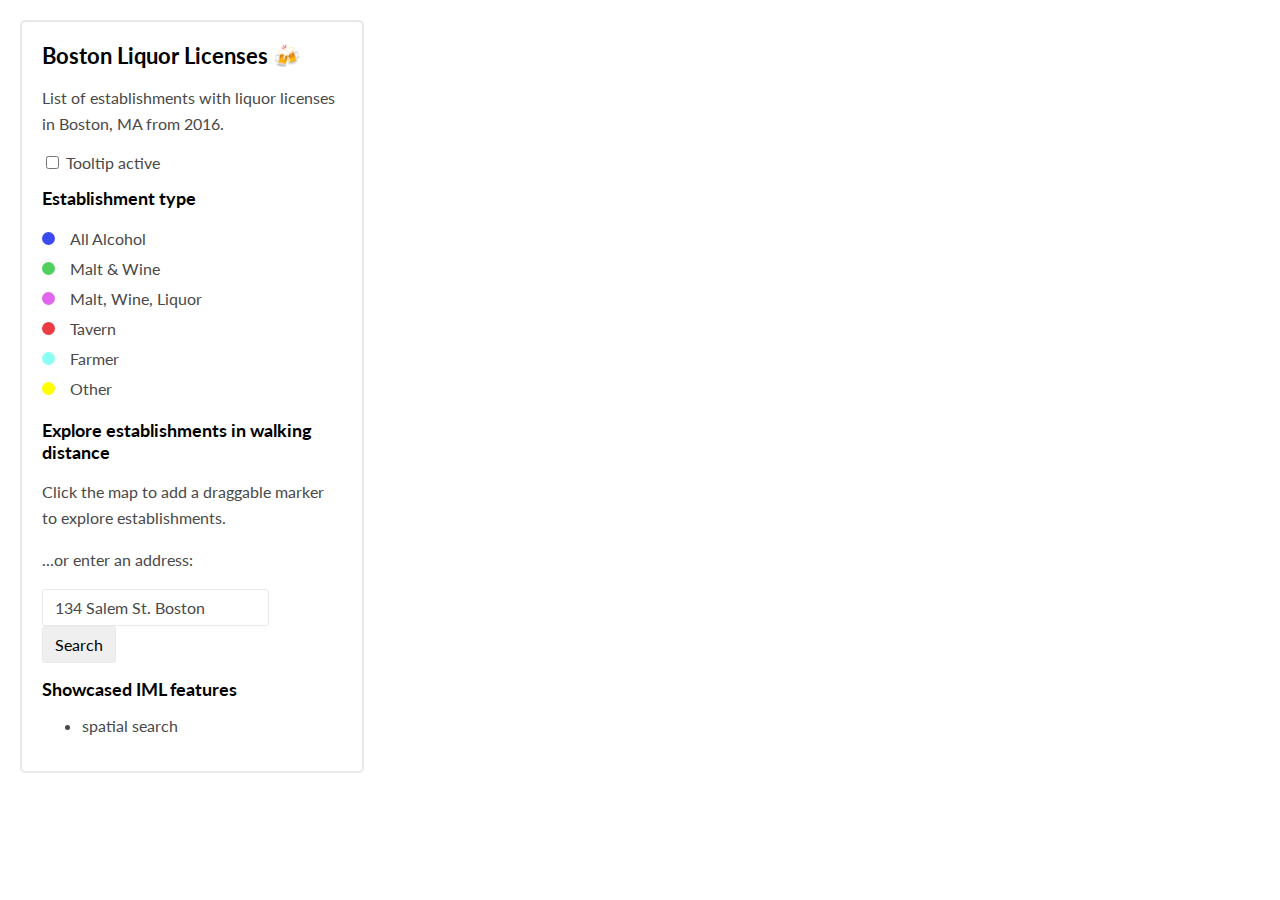
<file: boston-liquor-xyzmaps-iml/index.html>
<!DOCTYPE html>
<html>
	<head>
		<meta charset="utf-8">
      <meta http-equiv="Content-Type" content="text/html; charset=utf-8">
      <meta name="viewport" content="width=device-width, initial-scale=1.0, maximum-scale=1.0, user-scalable=no">
      <title>Boston Liquor</title>
      <script src="https://xyz.api.here.com/maps/latest/xyz-maps-common.min.js" type="text/javascript" charset="UTF-8" ></script>
      <script src="https://xyz.api.here.com/maps/latest/xyz-maps-core.min.js" type="text/javascript" charset="UTF-8" ></script>
      <script src="https://xyz.api.here.com/maps/latest/xyz-maps-display.min.js" type="text/javascript" charset="UTF-8" ></script>
      <link href="https://fonts.googleapis.com/css?family=Lato:400,700" rel="stylesheet">
      <link rel="stylesheet" href="index.css">
      <meta name="twitter:card" content="summary_large_image" />
      <meta name="twitter:site" content="@here" />
      <meta name="twitter:title" content="Boston Liquor" />
      <meta name="twitter:description" content="Interactive visualization of Boston liquor establishments" />
      <meta name="twitter:image" content="https://heremaps.github.io/xyz-showcase/boston-liquor-xyzmaps-iml/opengraph.png" />
      <meta property="og:url" content="https://heremaps.github.io/xyz-showcase/boston-liquor-xyzmaps-iml" />
      <meta property="og:type" content="website" />
      <meta property="og:title" content="Boston Liquor" />
      <meta property="og:description" content="Interactive visualization of Boston liquor establishments" />
      <meta property="og:image" content="https://heremaps.github.io/xyz-showcase/boston-liquor-xyzmaps-iml/opengraph.png" />
	</head>
   <body>
      <div id="map"></div>
      <div id="sidebar">
         <h1>Boston Liquor Licenses 🍻</h1>
         <p>List of establishments with liquor licenses in Boston, MA from 2016.</p>
         <input type="checkbox" id="tooltip">
         <label for="tooltip">Tooltip active</label>
         <h2>Establishment type</h2>
         <div class="line-parent"><div class="line" id="All_Alcohol-label" style="background: rgb(60, 75, 241);"></div>All Alcohol</div>
         <div class="line-parent"><div class="line" id="Malt_Wine-label" style="background: rgb(80, 208, 94);"></div>Malt &amp; Wine</div>
         <div class="line-parent"><div class="line" id="Malt_Wine_Liquor-label" style="background: rgb(226, 101, 240);"></div>Malt, Wine, Liquor</div>
         <div class="line-parent"><div class="line" id="Tavern-label" style="background: rgb(236, 59, 67);"></div>Tavern</div>
         <div class="line-parent"><div class="line" id="Farmer-label" style="background: rgb(139, 255, 242);"></div>Farmer</div>
         <div class="line-parent"><div class="line" id="Other-label" style="background: yellow;"></div>Other</div>
         <h2>Explore establishments in walking distance</h2>
         <div>
            <div class="clear-filter hidden">
               <div class="slider-container"><input type="range" min="1" max="60" value="20"><span>20 minutes</span></div>
               <p>Within a <strong>20</strong> minute walk of <strong>  Emerald Necklace Trl Boston</strong>, there are <strong>140</strong> establishments that serve liquor.</p>
               <button>Clear Filter</button>
            </div>
            <div class="search-address show">
               <p>Click the map to add a draggable marker to explore establishments.</p>
               <p>...or enter an address:</p>
               <input type="text" value="134 Salem St. Boston">
               <span style="margin-right: 10px; display: inline-block;"></span>
               <button>Search</button>
            </div>
         </div>
         <div>
			<h2>Showcased IML features</h2>
			<ul class="a">
			<li>spatial search</li>
			</ul>
         </div>
      </div>
      <script src="index.js"></script>
      <script src="flexible-polyline.js"></script>
   </body>
</html>
</file>
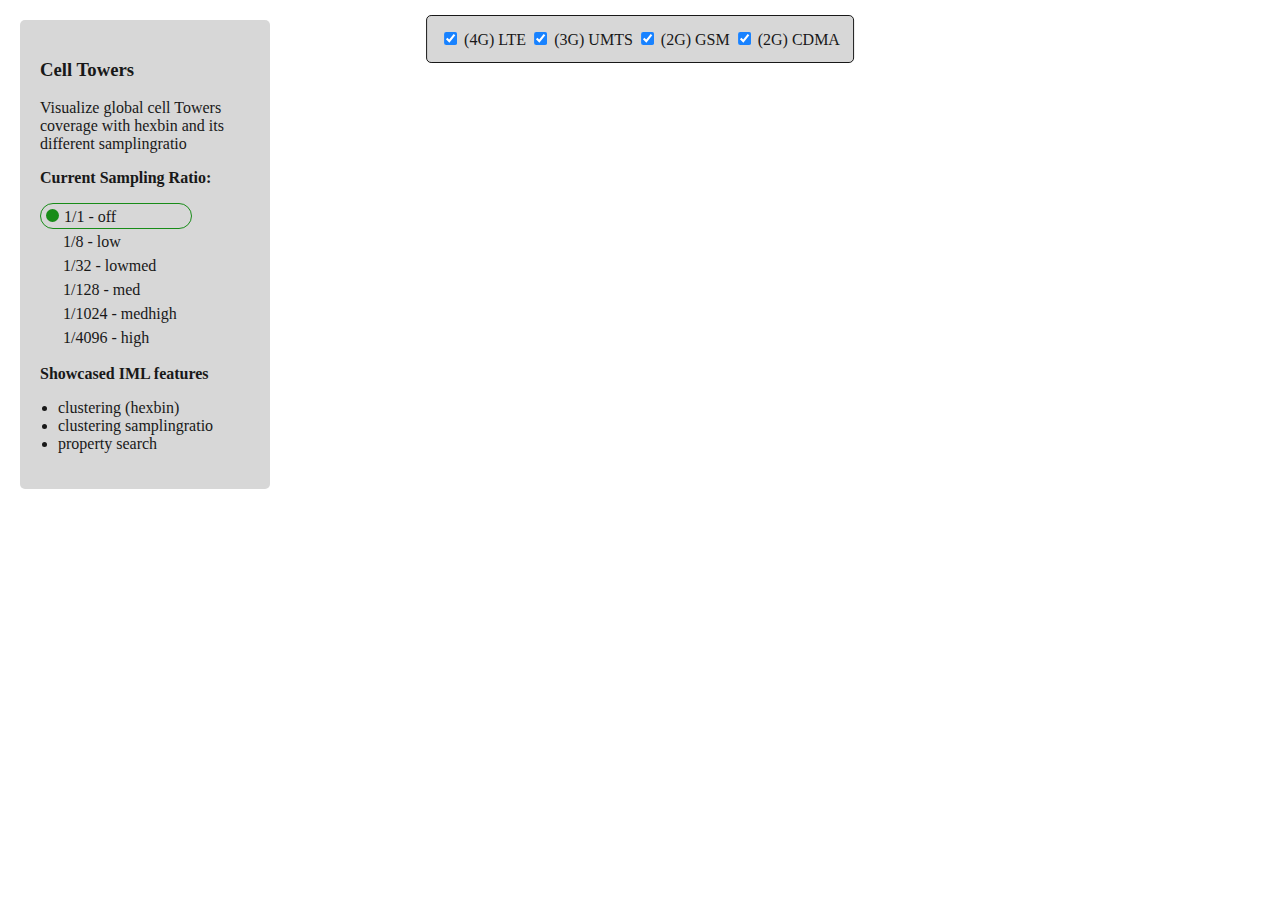
<file: cell-here-xyzmaps-iml/index.html>
<!DOCTYPE html>
<html>
	<head>
		<meta name="viewport" content="width=device-width, initial-scale=1.0, minimum-scale=1.0, user-scalable=no">
		<title>Display Cell  data with xyz maps</title>

	   	<script src="https://xyz.api.here.com/maps/latest/xyz-maps-common.min.js" type="text/javascript" charset="UTF-8" ></script>
	    <script src="https://xyz.api.here.com/maps/latest/xyz-maps-core.min.js" type="text/javascript" charset="UTF-8" ></script>
	    <script src="https://xyz.api.here.com/maps/latest/xyz-maps-display.min.js" type="text/javascript" charset="UTF-8" ></script>
		<link rel="stylesheet" href="index.css">

	</head>
	<body>
		<div id="map"></div>
		<div id="controller">
			<h3>Cell Towers</h3>
			<p>Visualize global cell Towers coverage with hexbin and its different samplingratio</p>
			<p><b>Current Sampling Ratio:</b></p>
			<div class="sampling activated" value="off">
				<label><div class="ratio" style="background: green;"></div>1/1 - off</label>
			</div>
			<div class="sampling" value="low">
				<label><div class="ratio" style="background: green;"></div>1/8 - low</label>
			</div>
			<div class="sampling" value="lowmed">
				<label><div class="ratio" style="background: green;"></div>1/32 - lowmed</label>
			</div>
			<div class="sampling" value="med">
				<label><div class="ratio" style="background: green;"></div>1/128 - med</label>
			</div>
			<div class="sampling" value="medhigh">
				<label><div class="ratio" style="background: green;"></div>1/1024 - medhigh</label>
			</div>
			<div class="sampling" value="high">
				<label><div class="ratio" style="background: green;"></div>1/4096 - high</label>
			</div>

			<p><b>Showcased IML features</b></p>
			<ul class="a">
			<li>clustering (hexbin)</li>
			<li>clustering samplingratio</li>
			<li>property search</li>
			</ul>
		</div>
		<div id="cell">
			<table>
			  <tr>
				<td>
				  <input type="checkbox" value="LTE" checked>
				  <label class="standard">(4G) LTE</label>
				</td>
				<td>
				  <input type="checkbox" value="UMTS" checked>
				  <label class="standard">(3G) UMTS</label>
				</td>
				<td>
				  <input type="checkbox" value="GSM" checked>
				  <label class="standard">(2G) GSM</label>
				</td>
				<td>
				  <input type="checkbox" value="CDMA" checked>
				  <label class="standard">(2G) CDMA</label>
				</td>
			  </tr>
			</table>
		</div>

		<!-- <div id="datasampling">
			<table>
				<tr>
					<td class="sampling">
						<div value="off">
							<input type="radio" value="off" name = "sampling" checked>
							<label value="off">1/1</label>
						</div>
					</td>
					<td class="sampling">
						<div value="low">
							<input type="radio" value="low" name = "sampling">
							<label>1/8</label>
						</div>
					</td>
					<td class="sampling">
						<div value="lowmed">
							<input type="radio" value="lowmed" name = "sampling">
							<label>1/32</label>
						</div>
					</td>
					<td class="sampling">
						<div value="med">
							<input type="radio" value="med" name = "sampling">
							<label>1/128</label>
						</div>
					</td>
					<td class="sampling">
						<div value="medhigh">
							<input type="radio" value="medhigh" name = "sampling">
							<label>1/1024</label>
						</div>
					</td>
					<td class="sampling">
						<div value="high">
							<input type="radio" value="high" name = "sampling">
							<label>1/4096</label>
						</div>
					</td>
				</tr>
			</table>
		</div> -->
		<script src="index.js"></script>
	</body>
</html>
</file>
<file: boston-liquor-xyzmaps-iml/index.css>
#map {
   height: 100%;
   width: 100%;
   position: absolute;
}

#sidebar {
   position: absolute;
   top: 0;
   left: 0;
   margin: 20px;
   padding: 20px;
   width: 300px;
   background: white;
   border: 2px solid #E9E9E9;
   z-index: 10000;
   color: #494949;
   border-radius: 5px;
}


body {
   margin: 0;
   padding: 0;
   font-family: 'Lato', -apple-system, BlinkMacSystemFont, "Segoe UI", "Roboto", "Oxygen",
     "Ubuntu", "Cantarell", "Fira Sans", "Droid Sans", "Helvetica Neue",
     sans-serif;
   -webkit-font-smoothing: antialiased;
   -moz-osx-font-smoothing: grayscale;
 }
 
 body {
    font-family: 12px;
 }
 
 .app {
    display: block;
    position: absolute;
    height: 100vh;
    width:100vw;
 }
 
 .map-grid {
    height: 100%;
    width: 100vw;
    display: grid;
    grid: repeat(1, 1fr) / repeat(1, 1fr);
    position: relative;
 }
 
 .line-parent {
    line-height: 30px;
 }
 
 .line {
    display: inline-block;
    border-radius: 50%;
    width: 13px;
    height: 13px;
    background: blue;
    margin-right: 15px;
 }
 
 .custom .leaflet-popup-tip {
    display: none;
 }
 .custom .leaflet-popup-content-wrapper {
    background: white;
    border: 1px solid #E9E9E9;
    color: #656565;
    padding: 0;
    border-radius: 0;
    box-shadow: none;
    font-family: 'Lato', sans-serif;
    font-size: 15px;
    transition: none;
 }
 
 h1 {
    font-size: 22px;
    color: black;
    margin-top: 0;
 }
 
 h2 {
    font-size: 18px;
    color: black;
 }
 
 h3 {
    margin: 0px;
    font-size: 16px;
    color: black;
    margin-bottom: 5px;
 }
 
 strong {
    color: black;
 }
 
 input {
    padding: 8px 12px;
    border: 1.5px solid #E9E9E9;
    border-radius: 3px;
    font-family: Lato;
    font-size: 16px;
    color: #494949;
 }
 
 button {
    padding: 8px 12px;
    border: 1.5px solid #E9E9E9;
    border-radius: 3px;
    font-family: Lato;
    font-size: 16px;
    cursor: pointer;
    transition: .3s all;
 }
 
 button:hover {
    background: #F3F3F3;
 }
 
 a {
    color: #3C4BF1;
    text-decoration: none;
    transition: .3s all;
 }
 
 a:hover {
    color: #6E7AFD;
 }
 
 #link {
    margin-top: 20px;
    display: block;
 }
 
 p {
    line-height: 26px;
 }
 
 .slider-container {
    display: -webkit-flex;
    display: flex;
    -webkit-align-items: center;
            align-items: center;
 }
 
 .hidden {
    display: none;
 }

 .show {
    display: block;
 }
</file>
<file: cell-here-xyzmaps-iml/index.css>
#map {
    position: absolute;
    overflow: hidden;
    top: 0;
    left: 0;
    width: 100%;
    height: 100%;
}
.a {
    padding-left: 18px;
}

#controller {
    position: absolute;
    background-color: lightgrey;
    padding: 20px;
    opacity: 0.9;
    left: 20px;
    top: 20px;
    width: 210px;
    border-radius: 5px;
}
#cell {
    position: absolute;
    background-color: lightgrey;
    left: 50%;
    transform: translateX(-50%);
    border: 1px solid black;
    padding: 10px;
    opacity: 0.9;
    top: 15px;
    border-radius: 5px;
}
.sampling {
    padding: 4px 0 5px 5px;
    height: 15px;
    width: 145px;
}

.sampling div{
    visibility: hidden;
}

.attribution a{
    position: absolute;
    right: 0px;
    bottom:0px;
    background-color: lightgrey;
    color: #222526;
    font: 12px/20px Helvetica Neue,Arial,Helvetica,sans-serif;
    padding: 0 8px 0 8px;
    text-decoration: none;
    opacity: 0.8;
}

.activated {
    color: black;
    border-style: solid;
    border-color: green;
    border-width: 1px;
    border-radius: 15px;
}

.activated div{
    visibility:visible;
}

.ratio {
    display: inline-block;
    border-radius: 50%;
    width: 13px;
    height: 13px;
    margin-right: 5px;
 }
</file>
